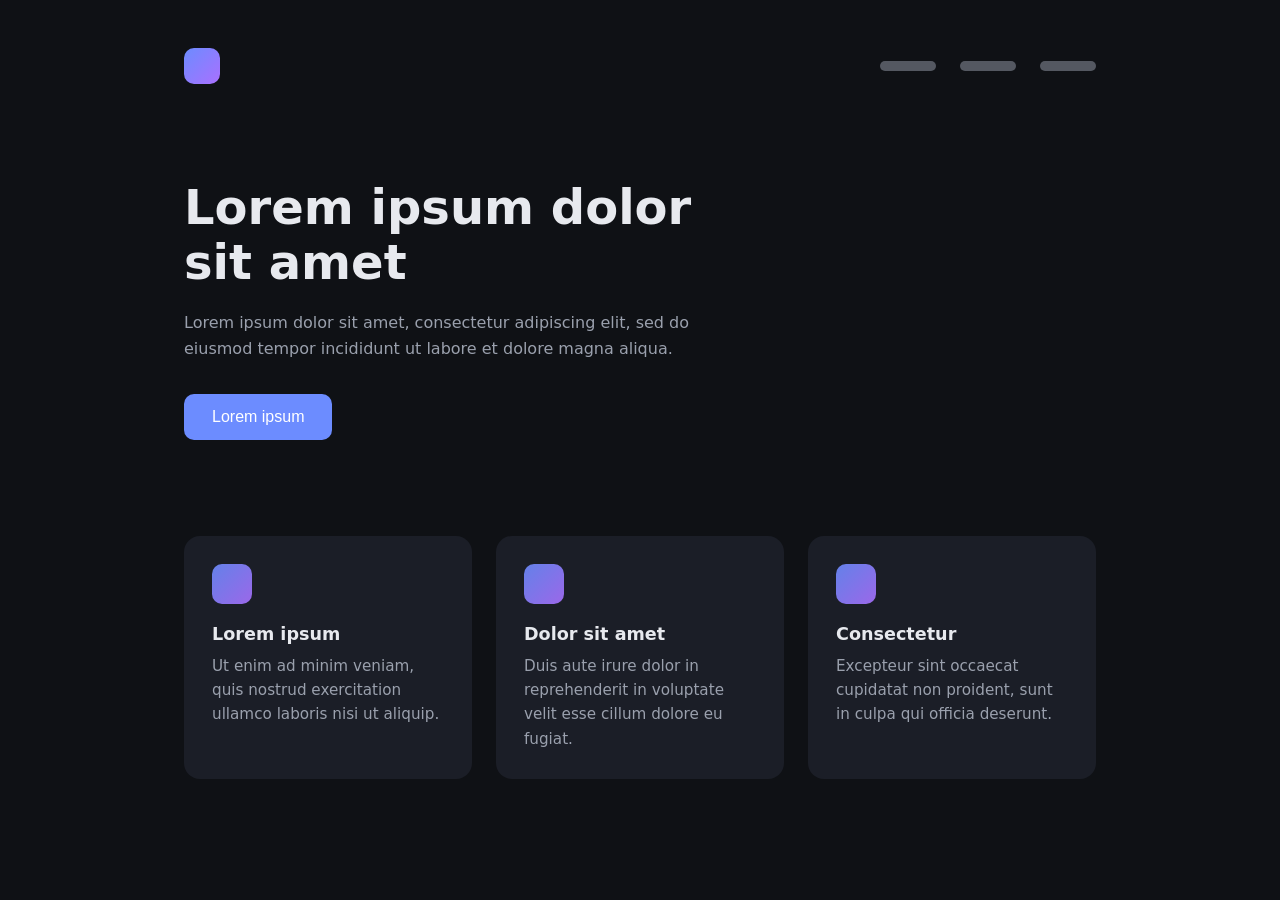
<file: src/entranceAnimation/index.html>
<!doctype html>
<html lang="pl">
  <head>
    <meta charset="UTF-8" />
    <meta name="viewport" content="width=device-width, initial-scale=1.0" />
    <title>Entrance Animation</title>
    <link rel="stylesheet" href="style.css" />
  </head>
  <body>
    <div class="preloader" id="preloader">
      <div class="preloader__spinner"></div>
    </div>

    <div class="doors" id="doors">
      <div class="doors__panel doors__panel--left"></div>
      <div class="doors__panel doors__panel--right"></div>
    </div>

    <main class="page">
      <header class="page__header">
        <div class="page__logo"></div>
        <nav class="page__nav">
          <span class="page__nav-item"></span>
          <span class="page__nav-item"></span>
          <span class="page__nav-item"></span>
        </nav>
      </header>

      <section class="hero">
        <h1 class="hero__title">Lorem ipsum dolor sit amet</h1>
        <p class="hero__text">
          Lorem ipsum dolor sit amet, consectetur adipiscing elit, sed do
          eiusmod tempor incididunt ut labore et dolore magna aliqua.
        </p>
        <button class="hero__btn">Lorem ipsum</button>
      </section>

      <section class="cards">
        <article class="card">
          <div class="card__icon"></div>
          <h3 class="card__title">Lorem ipsum</h3>
          <p class="card__text">
            Ut enim ad minim veniam, quis nostrud exercitation ullamco laboris
            nisi ut aliquip.
          </p>
        </article>
        <article class="card">
          <div class="card__icon"></div>
          <h3 class="card__title">Dolor sit amet</h3>
          <p class="card__text">
            Duis aute irure dolor in reprehenderit in voluptate velit esse
            cillum dolore eu fugiat.
          </p>
        </article>
        <article class="card">
          <div class="card__icon"></div>
          <h3 class="card__title">Consectetur</h3>
          <p class="card__text">
            Excepteur sint occaecat cupidatat non proident, sunt in culpa qui
            officia deserunt.
          </p>
        </article>
      </section>
    </main>

    <script src="script.js"></script>
  </body>
</html>
</file>
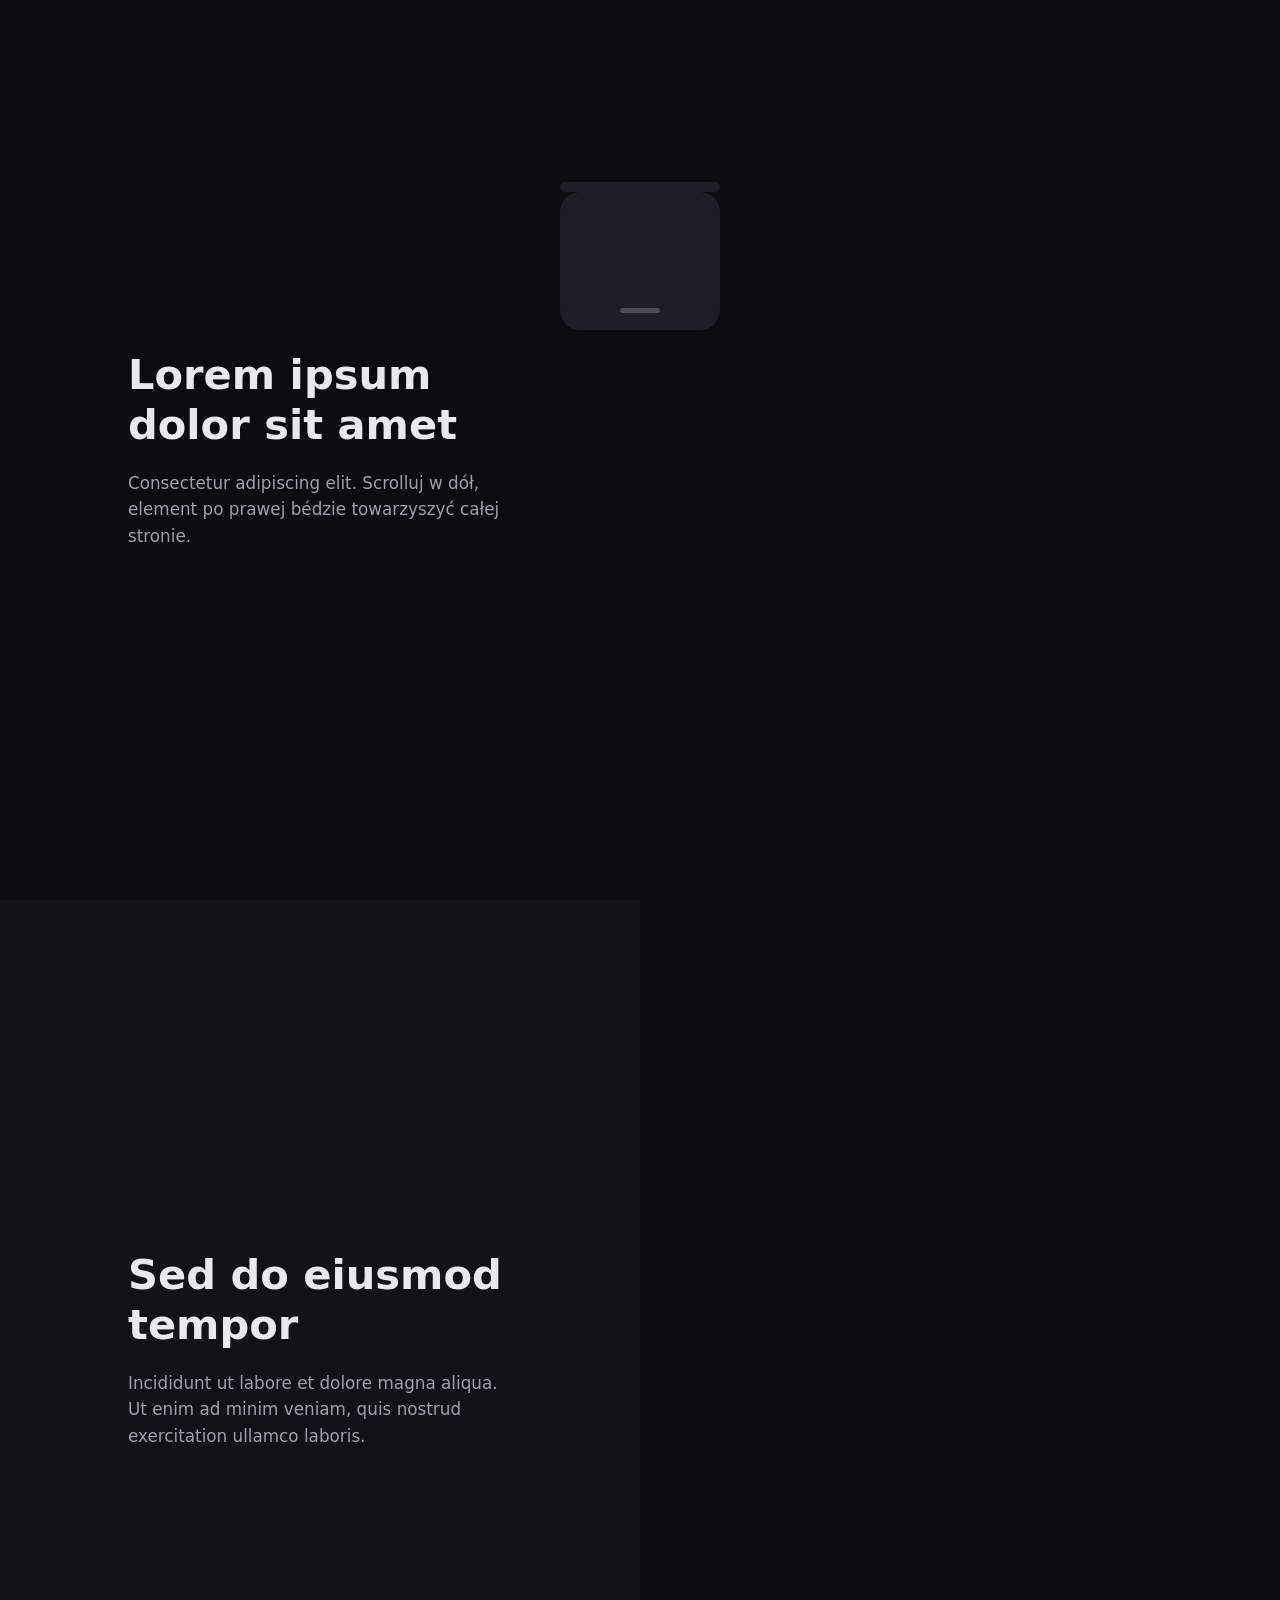
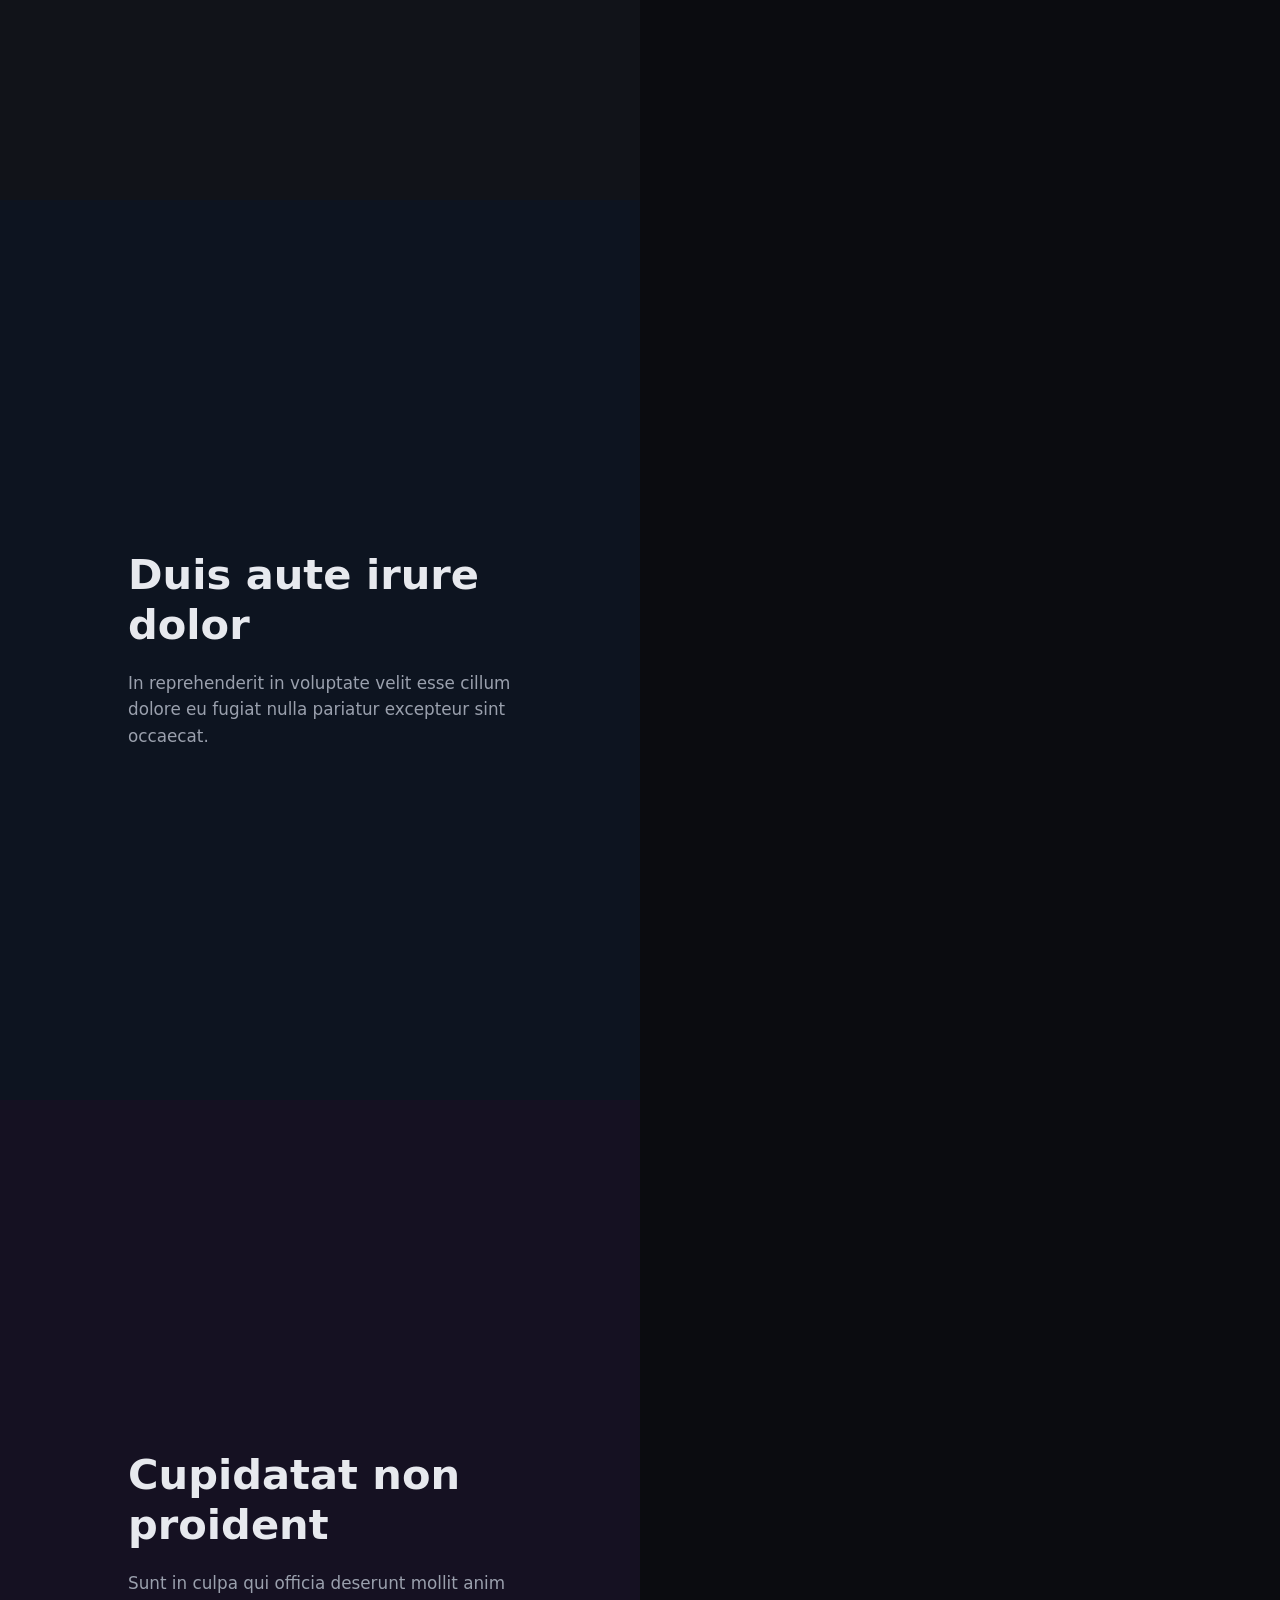
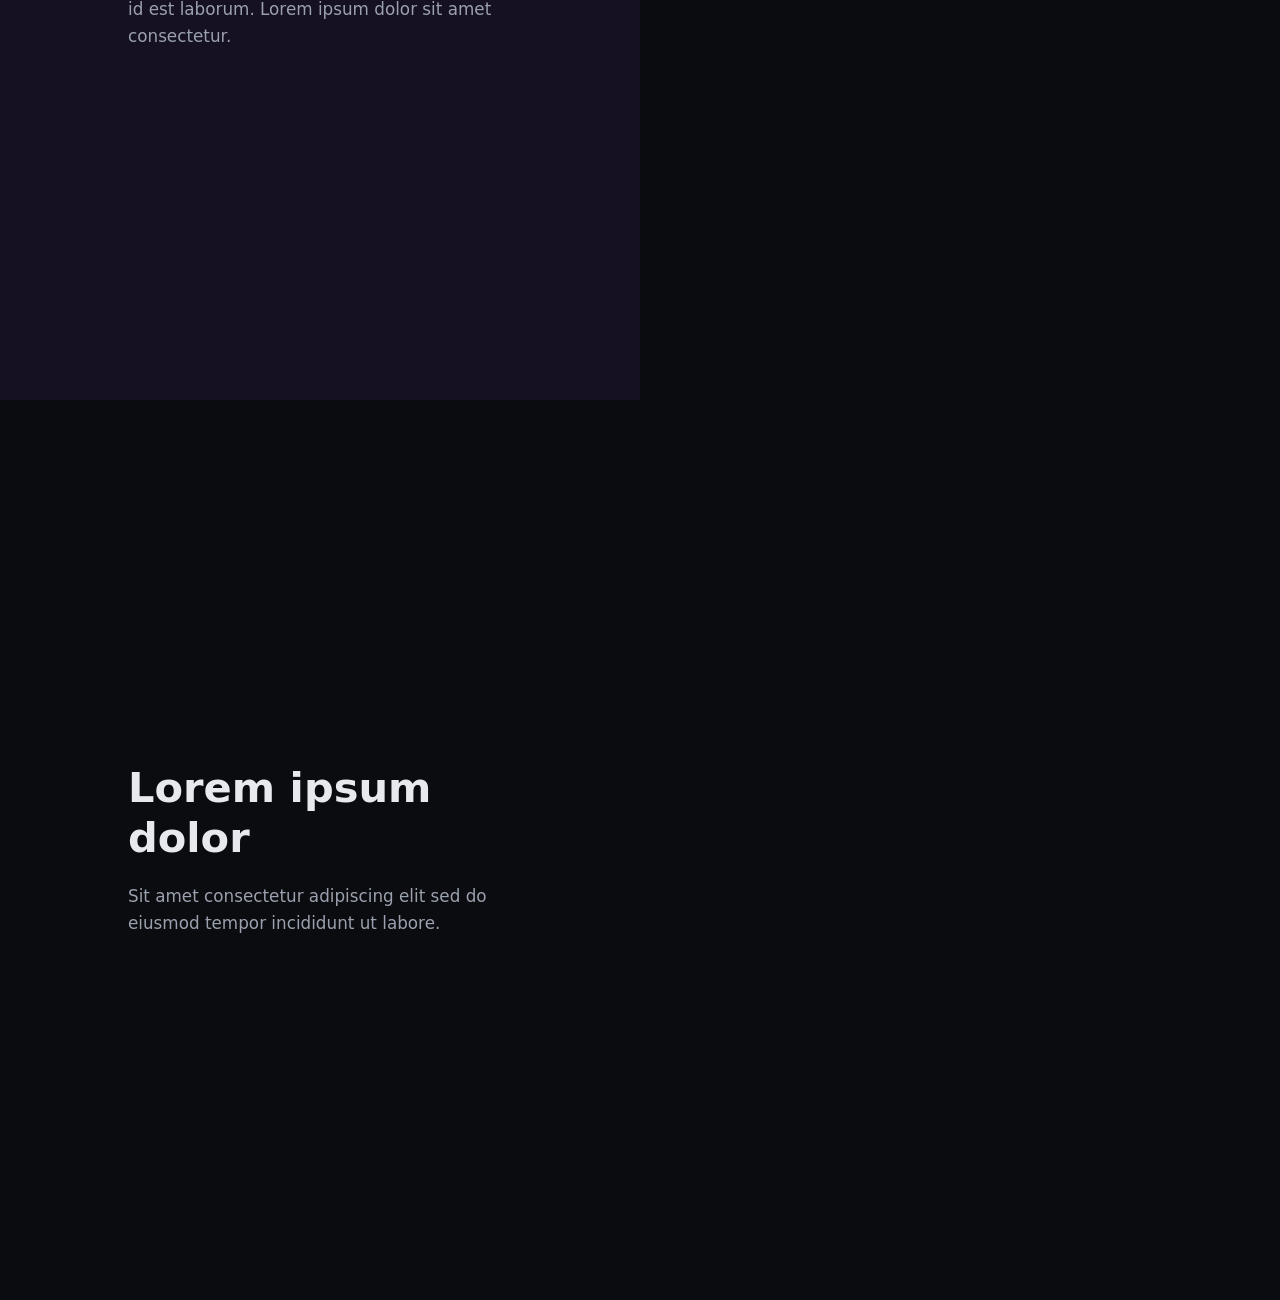
<file: src/scrollCompanion/index.html>
<!doctype html>
<html lang="pl">
  <head>
    <meta charset="UTF-8" />
    <meta name="viewport" content="width=device-width, initial-scale=1.0" />
    <title>Scroll Companion</title>
    <link rel="stylesheet" href="style.css" />
  </head>
  <body>
    <div class="phone-stage" aria-hidden="true">
      <svg class="frame" data-index="0" viewBox="0 0 160 300">
        <rect x="0" y="162" width="160" height="138" rx="20" fill="#1c1f27" />
        <rect
          x="60"
          y="278"
          width="40"
          height="5"
          rx="2.5"
          fill="#fff"
          fill-opacity=".2"
        />
        <rect x="0" y="152" width="160" height="10" rx="5" fill="#1c1f27" />
      </svg>

      <svg class="frame" data-index="1" viewBox="0 0 160 300">
        <rect x="0" y="162" width="160" height="138" rx="20" fill="#1c1f27" />
        <rect
          x="60"
          y="278"
          width="40"
          height="5"
          rx="2.5"
          fill="#fff"
          fill-opacity=".2"
        />
        <rect x="0" y="124" width="160" height="38" rx="14" fill="#1c1f27" />
      </svg>

      <svg class="frame" data-index="2" viewBox="0 0 160 300">
        <rect x="0" y="162" width="160" height="138" rx="20" fill="#1c1f27" />
        <rect
          x="60"
          y="278"
          width="40"
          height="5"
          rx="2.5"
          fill="#fff"
          fill-opacity=".2"
        />
        <rect x="0" y="96" width="160" height="66" rx="18" fill="#1c1f27" />
        <circle cx="80" cy="104" r="4" fill="#fff" fill-opacity=".25" />
        <rect x="14" y="110" width="132" height="42" rx="10" fill="#11131a" />
      </svg>

      <svg class="frame" data-index="3" viewBox="0 0 160 300">
        <rect x="0" y="162" width="160" height="138" rx="20" fill="#1c1f27" />
        <rect
          x="60"
          y="278"
          width="40"
          height="5"
          rx="2.5"
          fill="#fff"
          fill-opacity=".2"
        />
        <rect x="0" y="68" width="160" height="94" rx="20" fill="#1c1f27" />
        <circle cx="80" cy="76" r="4" fill="#fff" fill-opacity=".25" />
        <rect x="14" y="82" width="132" height="70" rx="10" fill="#2d6cdf" />
      </svg>

      <svg class="frame" data-index="4" viewBox="0 0 160 300">
        <rect x="0" y="162" width="160" height="138" rx="20" fill="#1c1f27" />
        <rect
          x="60"
          y="278"
          width="40"
          height="5"
          rx="2.5"
          fill="#fff"
          fill-opacity=".2"
        />
        <rect x="0" y="40" width="160" height="122" rx="20" fill="#1c1f27" />
        <circle cx="80" cy="48" r="4" fill="#fff" fill-opacity=".25" />
        <rect x="14" y="54" width="132" height="98" rx="12" fill="#2d6cdf" />
        <rect
          x="24"
          y="64"
          width="50"
          height="40"
          rx="8"
          fill="#fff"
          fill-opacity=".3"
        />
        <rect
          x="86"
          y="64"
          width="50"
          height="40"
          rx="8"
          fill="#fff"
          fill-opacity=".3"
        />
      </svg>

      <svg class="frame" data-index="5" viewBox="0 0 160 300">
        <rect x="0" y="162" width="160" height="138" rx="20" fill="#1c1f27" />
        <rect
          x="60"
          y="278"
          width="40"
          height="5"
          rx="2.5"
          fill="#fff"
          fill-opacity=".2"
        />
        <rect x="0" y="12" width="160" height="150" rx="20" fill="#1c1f27" />
        <circle cx="80" cy="20" r="4" fill="#fff" fill-opacity=".25" />
        <rect x="14" y="26" width="132" height="126" rx="12" fill="#2d6cdf" />
        <rect
          x="24"
          y="36"
          width="50"
          height="44"
          rx="8"
          fill="#fff"
          fill-opacity=".3"
        />
        <rect
          x="86"
          y="36"
          width="50"
          height="44"
          rx="8"
          fill="#fff"
          fill-opacity=".3"
        />
        <rect
          x="24"
          y="92"
          width="50"
          height="44"
          rx="8"
          fill="#fff"
          fill-opacity=".3"
        />
        <rect
          x="86"
          y="92"
          width="50"
          height="44"
          rx="8"
          fill="#fff"
          fill-opacity=".3"
        />
      </svg>
    </div>

    <main>
      <section class="section section--hero">
        <h1 class="section__title">Lorem ipsum dolor sit amet</h1>
        <p class="section__text">
          Consectetur adipiscing elit. Scrolluj w d&oacute;&#322;, element po
          prawej b&eacute;dzie towarzyszy&#263; ca&#322;ej stronie.
        </p>
      </section>

      <section class="section section--a">
        <h2 class="section__title">Sed do eiusmod tempor</h2>
        <p class="section__text">
          Incididunt ut labore et dolore magna aliqua. Ut enim ad minim veniam,
          quis nostrud exercitation ullamco laboris.
        </p>
      </section>

      <section class="section section--b">
        <h2 class="section__title">Duis aute irure dolor</h2>
        <p class="section__text">
          In reprehenderit in voluptate velit esse cillum dolore eu fugiat nulla
          pariatur excepteur sint occaecat.
        </p>
      </section>

      <section class="section section--c">
        <h2 class="section__title">Cupidatat non proident</h2>
        <p class="section__text">
          Sunt in culpa qui officia deserunt mollit anim id est laborum. Lorem
          ipsum dolor sit amet consectetur.
        </p>
      </section>

      <section class="section section--outro">
        <h2 class="section__title">Lorem ipsum dolor</h2>
        <p class="section__text">
          Sit amet consectetur adipiscing elit sed do eiusmod tempor incididunt
          ut labore.
        </p>
      </section>
    </main>

    <script src="script.js"></script>
  </body>
</html>
</file>
<file: src/entranceAnimation/style.css>
:root {
  --bg: #0f1115;
  --bg-panel: #15181f;
  --accent: #6c8cff;
  --text: #e7e9ee;
  --text-dim: #9aa0ad;
  --card-bg: #1b1e27;
  --door-duration: 0.9s;
  --reveal-duration: 0.7s;
}

* {
  margin: 0;
  padding: 0;
  box-sizing: border-box;
}

html,
body {
  background: var(--bg);
  color: var(--text);
  font-family:
    system-ui,
    -apple-system,
    "Segoe UI",
    Roboto,
    sans-serif;
  overflow-x: hidden;
}

body.is-loading {
  overflow: hidden;
  height: 100vh;
}

.preloader {
  position: fixed;
  inset: 0;
  z-index: 30;
  display: flex;
  align-items: center;
  justify-content: center;
  background: var(--bg);
  transition:
    opacity 0.4s ease,
    visibility 0.4s ease;
}

.preloader__spinner {
  width: 56px;
  height: 56px;
  border-radius: 50%;
  border: 3px solid rgba(255, 255, 255, 0.12);
  border-top-color: var(--accent);
  animation: spin 0.8s linear infinite;
}

.preloader--hidden {
  opacity: 0;
  visibility: hidden;
  pointer-events: none;
}

@keyframes spin {
  to {
    transform: rotate(360deg);
  }
}

.doors {
  position: fixed;
  inset: 0;
  z-index: 20;
  display: flex;
}

.doors__panel {
  flex: 1;
  background: var(--bg-panel);
  transition: transform var(--door-duration) cubic-bezier(0.76, 0, 0.24, 1);
}

.doors--open .doors__panel--left {
  transform: translateX(-100%);
}

.doors--open .doors__panel--right {
  transform: translateX(100%);
}

.page {
  max-width: 960px;
  margin: 0 auto;
  padding: 48px 24px 96px;
}

.page__header {
  display: flex;
  align-items: center;
  justify-content: space-between;
  opacity: 0;
  animation: revealUp var(--reveal-duration) ease forwards;
  animation-delay: 1.1s;
}

.page__logo {
  width: 36px;
  height: 36px;
  border-radius: 10px;
  background: linear-gradient(135deg, var(--accent), #a970ff);
}

.page__nav {
  display: flex;
  gap: 24px;
}

.page__nav-item {
  width: 56px;
  height: 10px;
  border-radius: 6px;
  background: var(--text-dim);
  opacity: 0.5;
}

.hero {
  margin-top: 96px;
  max-width: 560px;
  opacity: 0;
  animation: revealUp var(--reveal-duration) ease forwards;
  animation-delay: 1.25s;
}

.hero__title {
  font-size: clamp(2rem, 5vw, 3rem);
  line-height: 1.15;
  margin-bottom: 20px;
}

.hero__text {
  color: var(--text-dim);
  line-height: 1.6;
  margin-bottom: 32px;
}

.hero__btn {
  padding: 14px 28px;
  border: none;
  border-radius: 10px;
  background: var(--accent);
  color: #fff;
  font-size: 1rem;
  cursor: pointer;
  transition:
    transform 0.2s ease,
    box-shadow 0.2s ease;
}

.hero__btn:hover {
  transform: translateY(-2px);
  box-shadow: 0 8px 20px -4px rgba(108, 140, 255, 0.5);
}

.cards {
  margin-top: 96px;
  display: grid;
  grid-template-columns: repeat(auto-fit, minmax(220px, 1fr));
  gap: 24px;
}

.card {
  background: var(--card-bg);
  border-radius: 16px;
  padding: 28px;
  opacity: 0;
  animation: revealUp var(--reveal-duration) ease forwards;
  transition:
    transform 0.25s ease,
    box-shadow 0.25s ease;
}

.card:nth-child(1) {
  animation-delay: 1.4s;
}
.card:nth-child(2) {
  animation-delay: 1.55s;
}
.card:nth-child(3) {
  animation-delay: 1.7s;
}

.card:hover {
  transform: translateY(-6px);
  box-shadow: 0 16px 32px -12px rgba(0, 0, 0, 0.5);
}

.card__icon {
  width: 40px;
  height: 40px;
  border-radius: 10px;
  margin-bottom: 20px;
  background: linear-gradient(135deg, var(--accent), #a970ff);
  opacity: 0.9;
}

.card__title {
  margin-bottom: 10px;
  font-size: 1.1rem;
}

.card__text {
  color: var(--text-dim);
  line-height: 1.6;
  font-size: 0.95rem;
}

@keyframes revealUp {
  from {
    opacity: 0;
    transform: translateY(24px);
  }
  to {
    opacity: 1;
    transform: translateY(0);
  }
}

@media (prefers-reduced-motion: reduce) {
  .preloader__spinner,
  .doors__panel,
  .page__header,
  .hero,
  .card {
    animation: none !important;
    transition: none !important;
  }
}
</file>
<file: src/scrollCompanion/style.css>
:root {
  --p: 0;
  --bg: #0b0c10;
  --text: #e7e9ee;
  --text-dim: #9aa0ad;
}

* {
  margin: 0;
  padding: 0;
  box-sizing: border-box;
}

html,
body {
  background: var(--bg);
  color: var(--text);
  font-family:
    system-ui,
    -apple-system,
    "Segoe UI",
    Roboto,
    sans-serif;
}

.phone-stage {
  position: fixed;
  top: 50%;
  left: 50%;
  width: 160px;
  height: 300px;
  z-index: 50;
  pointer-events: none;
  transform: translate(-50%, -50%) translateY(calc((var(--p) - 0.5) * 60vh));
}

.frame {
  position: absolute;
  inset: 0;
  width: 100%;
  height: 100%;
  opacity: 0;
  transition: opacity 0.15s linear;
}

.phone-stage[data-frame="0"] .frame[data-index="0"] {
  opacity: 1;
}
.phone-stage[data-frame="1"] .frame[data-index="1"] {
  opacity: 1;
}
.phone-stage[data-frame="2"] .frame[data-index="2"] {
  opacity: 1;
}
.phone-stage[data-frame="3"] .frame[data-index="3"] {
  opacity: 1;
}
.phone-stage[data-frame="4"] .frame[data-index="4"] {
  opacity: 1;
}
.phone-stage[data-frame="5"] .frame[data-index="5"] {
  opacity: 1;
}

main {
  position: relative;
  z-index: 1;
}

.section {
  min-height: 100vh;
  display: flex;
  flex-direction: column;
  align-items: flex-start;
  justify-content: center;
  padding: 0 10%;
  max-width: 640px;
}

.section--hero {
  background: #0b0c10;
}
.section--a {
  background: #111319;
}
.section--b {
  background: #0d1420;
}
.section--c {
  background: #151122;
}
.section--outro {
  background: #0b0c10;
}

.section__title {
  font-size: clamp(1.8rem, 4vw, 2.6rem);
  line-height: 1.2;
  margin-bottom: 20px;
}

.section__text {
  color: var(--text-dim);
  line-height: 1.6;
  font-size: 1.05rem;
}

@media (prefers-reduced-motion: reduce) {
  .phone-stage {
    transform: translate(-50%, -50%);
  }

  .frame {
    transition: none;
  }
}
</file>
